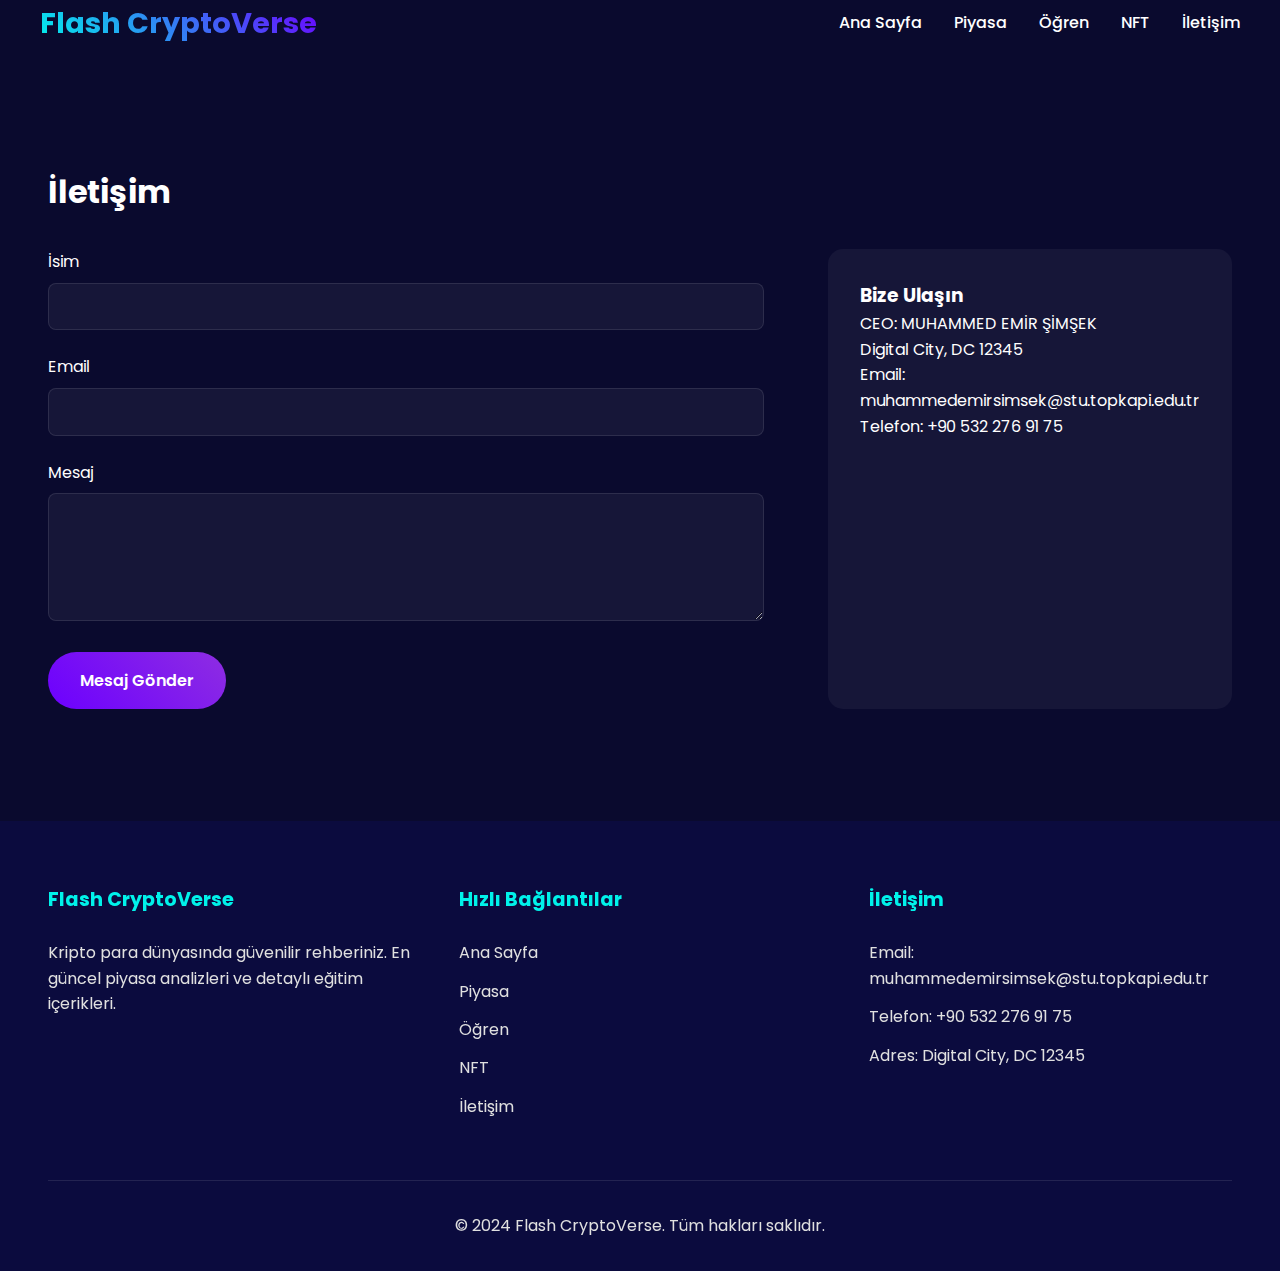
<file: pages/contact.html>
<!DOCTYPE html>
<html lang="en">
<head>
    <meta charset="UTF-8">
    <meta name="viewport" content="width=device-width, initial-scale=1.0">
    <title>Contact - Flash CryptoVerse</title>
    <link rel="stylesheet" href="../css/style.css">
    <link href="https://fonts.googleapis.com/css2?family=Poppins:wght@300;400;500;600;700&display=swap" rel="stylesheet">
</head>
<body>
    <!-- Navigation -->
    <nav class="navbar">
        <div class="nav-content">
            <a class="logo" href="../index.html">Flash CryptoVerse</a>
            <ul class="nav-links">
                <li><a href="../index.html">Ana Sayfa</a></li>
                <li><a href="market.html">Piyasa</a></li>
                <li><a href="learn.html">Öğren</a></li>
                <li><a href="nft.html">NFT</a></li>
                <li><a href="contact.html">İletişim</a></li>
            </ul>
        </div>
    </nav>

    <!-- Contact Section -->
    <section class="contact-section">
        <div class="container">
            <h1>İletişim</h1>
            <div class="contact-grid">
                <div class="contact-form">
                    <form>
                        <div class="form-group">
                            <label for="name">İsim</label>
                            <input type="text" id="name" required>
                        </div>
                        <div class="form-group">
                            <label for="email">Email</label>
                            <input type="email" id="email" required>
                        </div>
                        <div class="form-group">
                            <label for="message">Mesaj</label>
                            <textarea id="message" rows="5" required></textarea>
                        </div>
                        <button type="submit" class="btn btn-primary">Mesaj Gönder</button>
                    </form>
                </div>
                <div class="contact-info">
                    <h3>Bize Ulaşın</h3>
                    <p>CEO: MUHAMMED EMİR ŞİMŞEK</p>
                    <p>Digital City, DC 12345</p>
                    <p>Email: muhammedemirsimsek@stu.topkapi.edu.tr</p>
                    <p>Telefon: +90 532 276 91 75</p>
                </div>
            </div>
        </div>
    </section>

    <footer class="footer">
        <div class="footer-content">
            <div class="footer-section">
                <h3>Flash CryptoVerse</h3>
                <p>Kripto para dünyasında güvenilir rehberiniz. En güncel piyasa analizleri ve detaylı eğitim içerikleri.</p>
            </div>
            <div class="footer-section">
                <h3>Hızlı Bağlantılar</h3>
                <a href="../index.html">Ana Sayfa</a>
                <a href="../pages/market.html">Piyasa</a>
                <a href="../pages/learn.html">Öğren</a>
                <a href="../pages/nft.html">NFT</a>
                <a href="../pages/contact.html">İletişim</a>
            </div>
            <div class="footer-section">
                <h3>İletişim</h3>
                <p>Email: muhammedemirsimsek@stu.topkapi.edu.tr</p>
                <p>Telefon: +90 532 276 91 75</p>
                <p>Adres: Digital City, DC 12345</p>
            </div>
        
        </div>
        <div class="footer-bottom">
            <p>&copy; 2024 Flash CryptoVerse. Tüm hakları saklıdır.</p>
        </div>
    </footer>
</body>
</html>
</file>
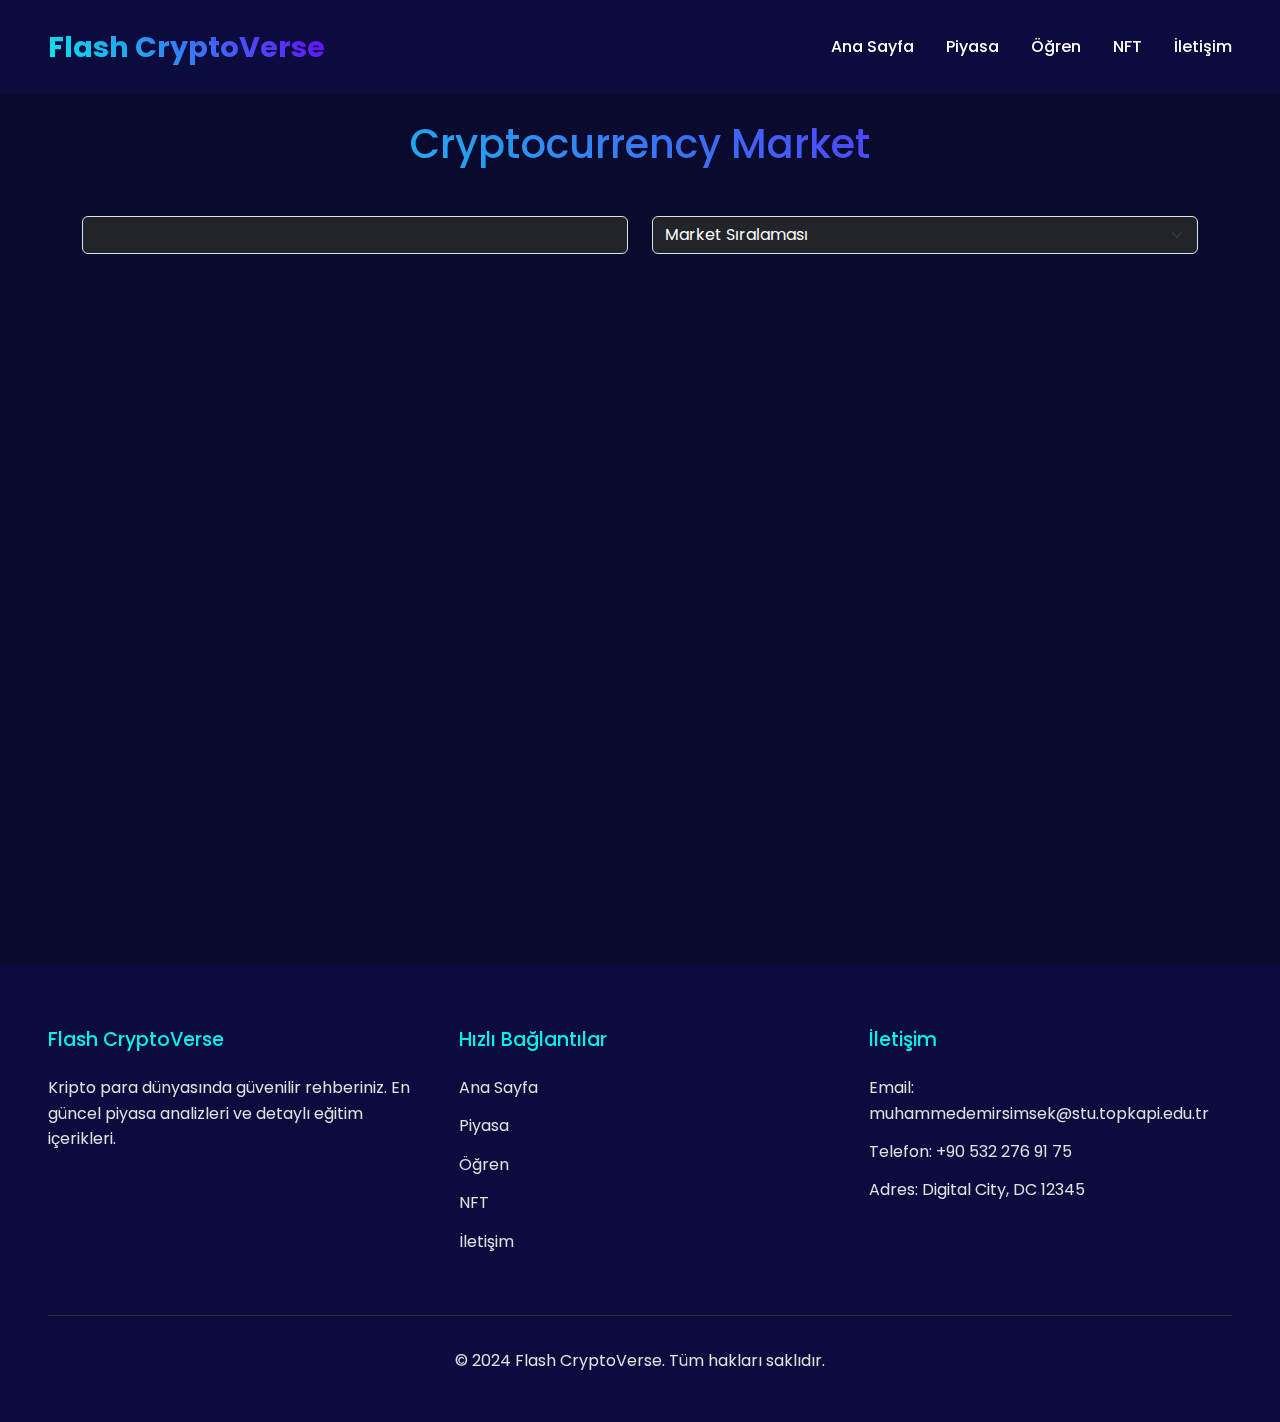
<file: pages/market.html>
<!DOCTYPE html>
<html lang="en">
<head>
    <meta charset="UTF-8">
    <meta name="viewport" content="width=device-width, initial-scale=1.0">
    <title>Market - Flash CryptoVerse</title>
    <!-- Bootstrap CSS -->
    <link href="https://cdn.jsdelivr.net/npm/bootstrap@5.3.0/dist/css/bootstrap.min.css" rel="stylesheet">
    <link rel="stylesheet" href="../css/style.css">
    <link href="https://fonts.googleapis.com/css2?family=Poppins:wght@300;400;500;600;700&display=swap" rel="stylesheet">
</head>
<body>
    <!-- Navigation -->
    <nav class="navbar2">
        <div class="nav-content">
            <a class="logo" href="../index.html">Flash CryptoVerse</a>
            <ul class="nav-links">
                <li><a href="../index.html">Ana Sayfa</a></li>
                <li><a href="market.html">Piyasa</a></li>
                <li><a href="learn.html">Öğren</a></li>
                <li><a href="nft.html">NFT</a></li>
                <li><a href="contact.html">İletişim</a></li>
            </ul>
        </div>
    </nav>

    <!-- Market Section -->
    <section class="market-section">
        <div class="container">
            <h1 class="market-title">Cryptocurrency Market</h1>
            
            <!-- Loading Spinner -->
            <div id="loading-spinner" class="text-center my-5">
                <div class="spinner-border text-light" role="status">
                    <span class="visually-hidden">Loading...</span>
                </div>
            </div>

            <!-- Search and Filter -->
            <div class="row mb-2">
                <div class="col-md-6">
                    <input type="text" id="searchCrypto" class="form-control bg-dark text-white placeholder-white" placeholder="Kripto ara...">
                </div>
                <div class="col-md-6">
                    <select id="sortSelect" class="form-select bg-dark text-white">
                        <option value="rank">Market Sıralaması</option>
                        <option value="priceAsc">Fiyat (Düşükten Yükseğe)</option>
                        <option value="priceDesc">Fiyat (Yüksekten Düşüğe)</option>
                        <option value="changeDesc">Değişim % (En Yüksek)</option>
                    </select>
                </div>
            </div>

            <div class="market-grid" id="cryptoGrid">
            </div>
        </div>
    </section>

    <footer class="footer">
        <div class="footer-content">
            <div class="footer-section">
                <h3>Flash CryptoVerse</h3>
                <p>Kripto para dünyasında güvenilir rehberiniz. En güncel piyasa analizleri ve detaylı eğitim içerikleri.</p>
            </div>
            <div class="footer-section">
                <h3>Hızlı Bağlantılar</h3>
                <a href="../index.html">Ana Sayfa</a>
                <a href="../pages/market.html">Piyasa</a>
                <a href="../pages/learn.html">Öğren</a>
                <a href="../pages/nft.html">NFT</a>
                <a href="../pages/contact.html">İletişim</a>
            </div>
            <div class="footer-section">
                <h3>İletişim</h3>
                <p>Email: muhammedemirsimsek@stu.topkapi.edu.tr</p>
                <p>Telefon: +90 532 276 91 75</p>
                <p>Adres: Digital City, DC 12345</p>
            </div>
        
        </div>
        <div class="footer-bottom">
            <p>&copy; 2024 Flash CryptoVerse. Tüm hakları saklıdır.</p>
        </div>
    </footer>

    <!-- Bootstrap JS -->
    <script src="https://cdn.jsdelivr.net/npm/bootstrap@5.3.0/dist/js/bootstrap.bundle.min.js"></script>
    <!-- Custom JS -->
    <script src="../js/market.js"></script>
</body>
</html>
</file>
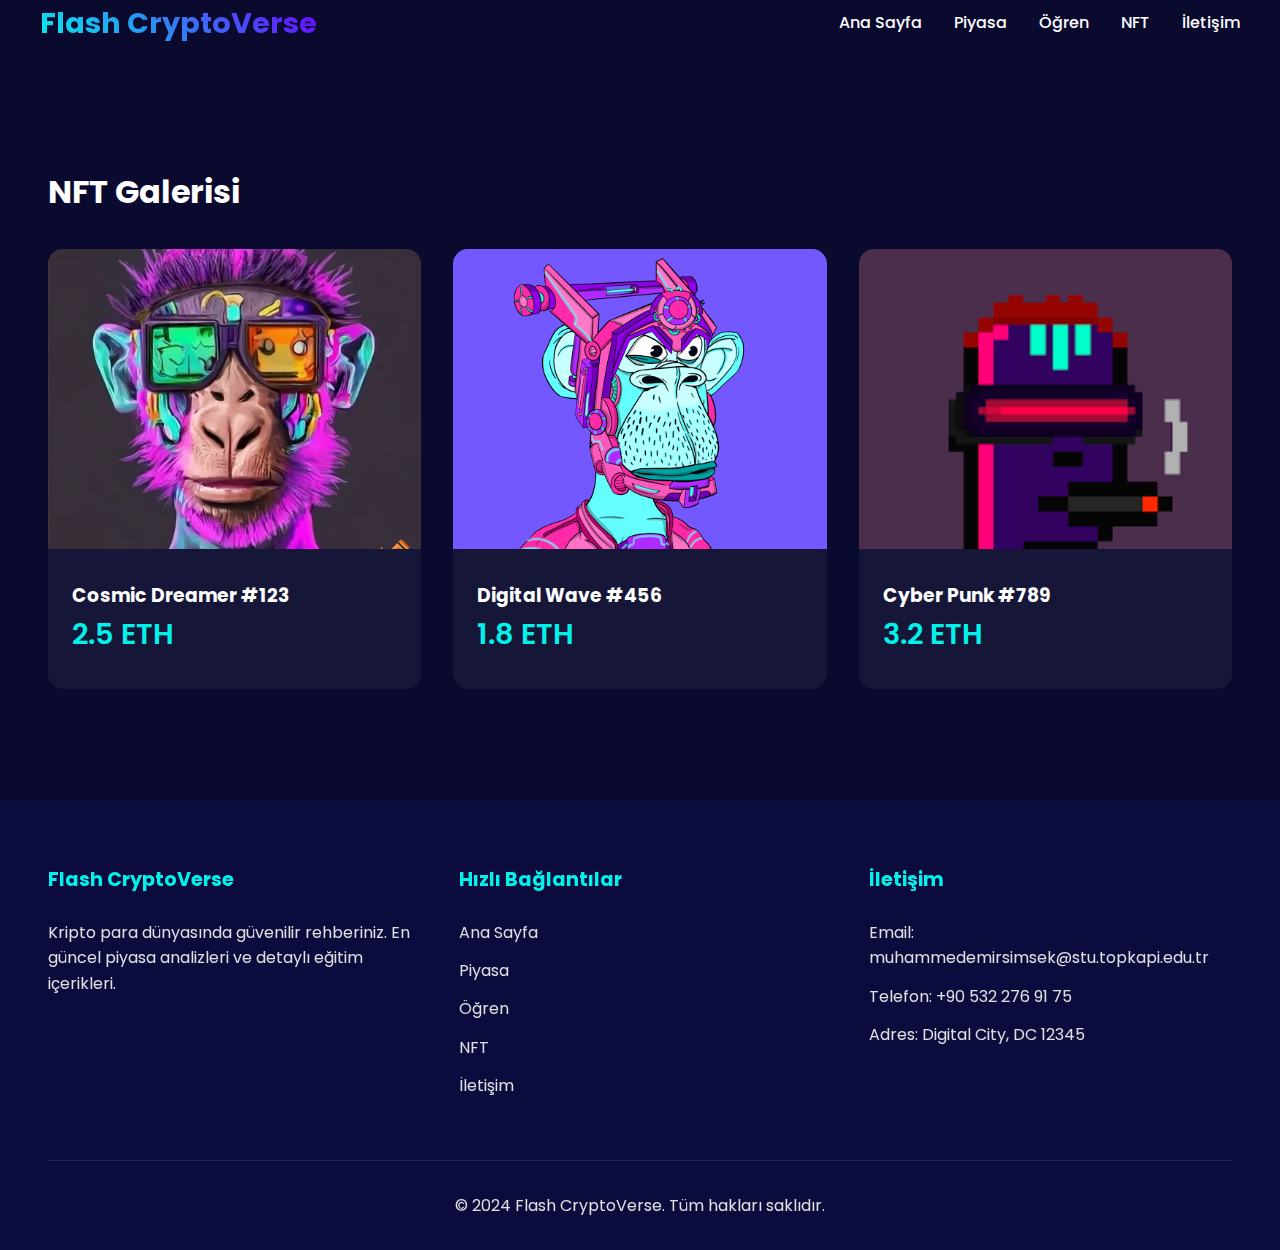
<file: pages/nft.html>
<!DOCTYPE html>
<html lang="en">
<head>
    <meta charset="UTF-8">
    <meta name="viewport" content="width=device-width, initial-scale=1.0">
    <title>NFT Gallery - Flash CryptoVerse</title>
    <link rel="stylesheet" href="../css/style.css">
    <link href="https://fonts.googleapis.com/css2?family=Poppins:wght@300;400;500;600;700&display=swap" rel="stylesheet">
</head>
<body>
    <!-- Navigation -->
    <nav class="navbar">
        <div class="nav-content">
            <a class="logo" href="../index.html">Flash CryptoVerse</a>
            <ul class="nav-links">
                <li><a href="../index.html">Ana Sayfa</a></li>
                <li><a href="market.html">Piyasa</a></li>
                <li><a href="learn.html">Öğren</a></li>
                <li><a href="nft.html">NFT</a></li>
                <li><a href="contact.html">İletişim</a></li>
            </ul>
        </div>
    </nav>

    <!-- NFT Gallery -->
    <section class="nft-section">
        <div class="container">
            <h1>NFT Galerisi</h1>
            <div class="nft-grid">
                <div class="nft-card">
                    <img src="../images/nft1.webp" alt="NFT 1">
                    <div class="nft-info">
                        <h3>Cosmic Dreamer #123</h3>
                        <p class="price">2.5 ETH</p>
                    </div>
                </div>
                <div class="nft-card">
                    <img src="../images/nft2.png" alt="NFT 2">
                    <div class="nft-info">
                        <h3>Digital Wave #456</h3>
                        <p class="price">1.8 ETH</p>
                    </div>
                </div>
                <div class="nft-card">
                    <img src="../images/nft3.png" alt="NFT 3">
                    <div class="nft-info">
                        <h3>Cyber Punk #789</h3>
                        <p class="price">3.2 ETH</p>
                    </div>
                </div>
            </div>
        </div>
    </section>
    <footer class="footer">
        <div class="footer-content">
            <div class="footer-section">
                <h3>Flash CryptoVerse</h3>
                <p>Kripto para dünyasında güvenilir rehberiniz. En güncel piyasa analizleri ve detaylı eğitim içerikleri.</p>
            </div>
            <div class="footer-section">
                <h3>Hızlı Bağlantılar</h3>
                <a href="../index.html">Ana Sayfa</a>
                <a href="../pages/market.html">Piyasa</a>
                <a href="../pages/learn.html">Öğren</a>
                <a href="../pages/nft.html">NFT</a>
                <a href="../pages/contact.html">İletişim</a>
            </div>
            <div class="footer-section">
                <h3>İletişim</h3>
                <p>Email: muhammedemirsimsek@stu.topkapi.edu.tr</p>
                <p>Telefon: +90 532 276 91 75</p>
                <p>Adres: Digital City, DC 12345</p>
            </div>
        
        </div>
        <div class="footer-bottom">
            <p>&copy; 2024 Flash CryptoVerse. Tüm hakları saklıdır.</p>
        </div>
    </footer>
</body>
</html>
</file>
<file: css/style.css>
/* Global Styles */
:root {
    --primary: #0C0C3F;
    --accent: #00F2EA;
    --gradient-1: #6C00FF;
    --gradient-2: #8E2DE2;
    --bg: #0A0A2E;
    --text: #FFFFFF;
    --text-secondary: #E0E0E0;
}

* {
    margin: 0;
    padding: 0;
    box-sizing: border-box;
    font-family: 'Poppins', sans-serif;
}

body {
    background-color: var(--bg);
    color: var(--text);
    line-height: 1.6;
}

a {
    text-decoration: none;
}

/* Navigation */
.navbar2 {
    position: fixed;
    top: 0;
    width: 100%;
    padding: 1.5rem 3rem;
    background: rgba(12, 12, 63, 0.95);
    backdrop-filter: blur(10px);
    z-index: 1000;
}

.nav-content {
    max-width: 1200px;
    margin: 0 auto;
    display: flex;
    justify-content: space-between;
    align-items: center;
}

.logo {
    font-size: 1.8rem;
    font-weight: 700;
    background: linear-gradient(45deg, var(--accent), var(--gradient-1));
    -webkit-background-clip: text;
    -webkit-text-fill-color: transparent;
    text-decoration: none;
}

.nav-links {
    display: flex;
    gap: 2rem;
    list-style: none;
    margin: 0;
    padding: 0;
}

.nav-links a {
    color: var(--text);
    text-decoration: none;
    font-size: 1rem;
    font-weight: 500;
    transition: color 0.3s ease;
}

.nav-links a:hover {
    color: var(--accent);
}

/* Hero Section */
.hero {
    min-height: 100vh;
    display: flex;
    align-items: center;
    padding: 0 3rem;
    background: linear-gradient(rgba(10, 10, 46, 0.9), rgba(10, 10, 46, 0.9)),
                url('../images/hero-bg.jpg') center/cover;
    margin-top: 0;
}

.hero-content {
    max-width: 1200px;
    margin: 0 auto;
}

.hero h1 {
    font-size: 4rem;
    margin-bottom: 1.5rem;
    animation: fadeInUp 1s ease;
}

.hero p {
    font-size: 1.2rem;
    margin-bottom: 2rem;
    color: var(--text-secondary);
    animation: fadeInUp 1s ease 0.2s backwards;
}

/* Buttons */
.btn {
    padding: 1rem 2rem;
    border: none;
    border-radius: 50px;
    font-size: 1rem;
    font-weight: 600;
    cursor: pointer;
    transition: transform 0.3s ease;
}

.btn-primary {
    background: linear-gradient(45deg, var(--gradient-1), var(--gradient-2));
    color: var(--text);
}

.btn:hover {
    transform: translateY(-3px);
}

/* Learn Section Styles */
.learn-section {
    padding: 120px 3rem 3rem;
    min-height: 100vh;
}

.learn-title {
    text-align: center;
    font-size: 2.5rem;
    margin-bottom: 1rem;
    background: linear-gradient(45deg, var(--accent), var(--gradient-1));
    -webkit-background-clip: text;
    -webkit-text-fill-color: transparent;
}

.learn-subtitle {
    text-align: center;
    color: var(--text-secondary);
    margin-bottom: 3rem;
    font-size: 1.1rem;
}

.learn-grid {
    display: grid;
    grid-template-columns: repeat(auto-fit, minmax(350px, 1fr));
    gap: 2rem;
    margin-top: 2rem;
}

.learn-card {
    background: rgba(255, 255, 255, 0.05);
    border-radius: 20px;
    overflow: hidden;
    transition: all 0.3s ease;
    box-shadow: 0 4px 15px rgba(0, 0, 0, 0.2);
}

.learn-card:hover {
    transform: translateY(-10px);
    background: rgba(255, 255, 255, 0.08);
}

.learn-image {
    width: 100%;
    height: 200px;
    object-fit: cover;
    border-bottom: 1px solid rgba(255, 255, 255, 0.1);
}

.learn-content {
    padding: 1.5rem;
}

.learn-content h3 {
    font-size: 1.3rem;
    margin-bottom: 1rem;
    color: var(--accent);
}

.learn-content p {
    color: var(--text-secondary);
    font-size: 0.95rem;
    line-height: 1.6;
    margin-bottom: 1.5rem;
}

/* NFT Gallery Styles */
.nft-section {
    padding: 120px 3rem 3rem;
}

.nft-grid {
    display: grid;
    grid-template-columns: repeat(auto-fit, minmax(280px, 1fr));
    gap: 2rem;
    margin-top: 2rem;
}

.nft-card {
    background: rgba(255, 255, 255, 0.05);
    border-radius: 15px;
    overflow: hidden;
    transition: transform 0.3s ease;
}

.nft-card:hover {
    transform: translateY(-10px);
}

.nft-card img {
    width: 100%;
    height: 300px;
    object-fit: cover;
}

.nft-info {
    padding: 1.5rem;
}

/* Contact Form Styles */
.contact-section {
    padding: 120px 3rem 3rem;
}

.contact-grid {
    display: grid;
    grid-template-columns: 2fr 1fr;
    gap: 4rem;
    margin-top: 2rem;
}

.form-group {
    margin-bottom: 1.5rem;
}

.form-group label {
    display: block;
    margin-bottom: 0.5rem;
    color: var(--text);
}

.form-group input,
.form-group textarea {
    width: 100%;
    padding: 0.8rem;
    border-radius: 8px;
    border: 1px solid rgba(255, 255, 255, 0.1);
    background: rgba(255, 255, 255, 0.05);
    color: var(--text);
}

.contact-info {
    background: rgba(255, 255, 255, 0.05);
    padding: 2rem;
    border-radius: 15px;
}

/* Market Section Styles */
.market-section {
    padding: 120px 3rem 3rem;
    min-height: 100vh;
}

.market-title {
    text-align: center;
    font-size: 2.5rem;
    margin-bottom: 3rem;
    background: linear-gradient(45deg, var(--accent), var(--gradient-1));
    -webkit-background-clip: text;
    -webkit-text-fill-color: transparent;
}

.market-grid {
    display: grid;
    grid-template-columns: repeat(auto-fit, minmax(300px, 1fr));
    gap: 2rem;
    padding: 1rem;
}

/* Crypto Card styles */
.crypto-card {
    position: relative;
    background: rgba(255, 255, 255, 0.05);
    border-radius: 20px;
    padding: 2rem;
    backdrop-filter: blur(10px);
    overflow: hidden;
    transition: all 0.3s ease;
}

.crypto-card:hover {
    transform: translateY(-10px);
    background: rgba(255, 255, 255, 0.1);
}

.crypto-icon {
    width: 60px;
    height: 60px;
    margin-bottom: 1rem;
}

.crypto-icon img {
    width: 100%;
    height: 100%;
    object-fit: contain;
}

.crypto-info h3 {
    font-size: 1.5rem;
    margin-bottom: 0.5rem;
    color: var(--accent);
}

.price {
    font-size: 1.8rem;
    font-weight: 600;
    margin-bottom: 0.5rem;
    color: var(--accent);
}

.change {
    font-size: 1rem;
    font-weight: 500;
}

.positive {
    color: #00ff88;
}

.negative {
    color: #ff4444;
}

.market-cap {
    color: var(--text-secondary);
    font-size: 0.9rem;
    margin-top: 0.5rem;
}

.glow {
    position: absolute;
    width: 50%;
    height: 50%;
    background: var(--gradient-1);
    filter: blur(50px);
    opacity: 0.15;
    top: -25%;
    left: -25%;
    transition: 0.5s;
}

.crypto-card:hover .glow {
    width: 100%;
    height: 100%;
    top: 0;
    left: 0;
    opacity: 0.2;
}

/* Crypto Ticker */
.crypto-ticker {
    background: rgba(12, 12, 63, 0.95);
    overflow: hidden;
    position: relative;
    border-top: 1px solid rgba(255, 255, 255, 0.1);
    border-bottom: 1px solid rgba(255, 255, 255, 0.1);
}

.ticker-wrap {
    animation: ticker 30s linear infinite;
}

.crypto-item {
    display: inline-block;
    white-space: nowrap;
    border-right: 1px solid rgba(255, 255, 255, 0.1);
}

.crypto-name {
    color: var(--accent);
}

.crypto-price {
    color: var(--text);
}

.text-success {
    color: #00ff88 !important;
}

.text-danger {
    color: #ff4444 !important;
}

@keyframes ticker {
    0% { transform: translateX(100%); }
    100% { transform: translateX(-100%); }
}

/* Footer */
.footer {
    background: rgba(12, 12, 63, 0.95);
    padding: 4rem 3rem 2rem;
    margin-top: 4rem;
    backdrop-filter: blur(10px);
}

.footer-content {
    max-width: 1200px;
    margin: 0 auto;
    display: grid;
    grid-template-columns: repeat(auto-fit, minmax(250px, 1fr));
    gap: 3rem;
}

.footer-section h3 {
    color: var(--accent);
    font-size: 1.2rem;
    margin-bottom: 1.5rem;
}

.footer-section p, 
.footer-section a {
    color: var(--text-secondary);
    margin-bottom: 0.8rem;
    display: block;
    transition: color 0.3s ease;
}

.footer-section a:hover {
    color: var(--accent);
}

.footer-bottom {
    text-align: center;
    margin-top: 3rem;
    padding-top: 2rem;
    border-top: 1px solid rgba(255, 255, 255, 0.1);
    color: var(--text-secondary);
}

/* Animations */
@keyframes fadeInUp {
    from {
        opacity: 0;
        transform: translateY(20px);
    }
    to {
        opacity: 1;
        transform: translateY(0);
    }
}

/* Responsive düzenlemeler */
@media (max-width: 768px) {
    .navbar2 {
        padding: 1rem;
    }

    .nav-content {
        flex-direction: column;
        gap: 1rem;
    }

    .nav-links {
        flex-wrap: wrap;
        justify-content: center;
        gap: 1rem;
    }

    .hero {
        padding: 1rem;
    }

    .hero h1 {
        font-size: 2.5rem;
    }

    .hero p {
        font-size: 1rem;
    }

    .market-section,
    .learn-section,
    .nft-section,
    .contact-section {
        padding-left: 1rem;
        padding-right: 1rem;
    }
    
    .market-grid,
    .learn-grid,
    .nft-grid {
        grid-template-columns: 1fr;
    }
    
    .contact-grid {
        grid-template-columns: 1fr;
        gap: 2rem;
    }

    .crypto-card {
        padding: 1.5rem;
    }

    .crypto-item {
        padding: 0.5rem !important;
    }
}

/* Image Slider */
.slider-section {
    padding: 4rem 0;
    background: rgba(12, 12, 63, 0.5);
}

.slider {
    overflow: hidden;
    position: relative;
    width: 100%;
    padding: 2rem 0;
}

.slide-track {
    display: flex;
    width: fit-content;
    animation: scroll 20s linear infinite;
}

.slide {
    width: 250px;
    height: 200px;
    padding: 20px;
    transition: transform 0.3s ease;
}

.slide:hover {
    transform: scale(1.05);
}

.slide img {
    width: 100%;
    height: 100%;
    object-fit: cover;
    border-radius: 10px;
    box-shadow: 0 4px 15px rgba(0, 0, 0, 0.2);
}

@keyframes scroll {
    0% { transform: translateX(0); }
    100% { transform: translateX(calc(-250px * 5)); }
}

/* Responsive düzenlemeler */
@media (max-width: 768px) {
    .slide {
        width: 200px;
        height: 160px;
        padding: 10px;
    }
    
    @keyframes scroll {
        0% { transform: translateX(0); }
        100% { transform: translateX(calc(-200px * 5)); }
    }
}
</file>
